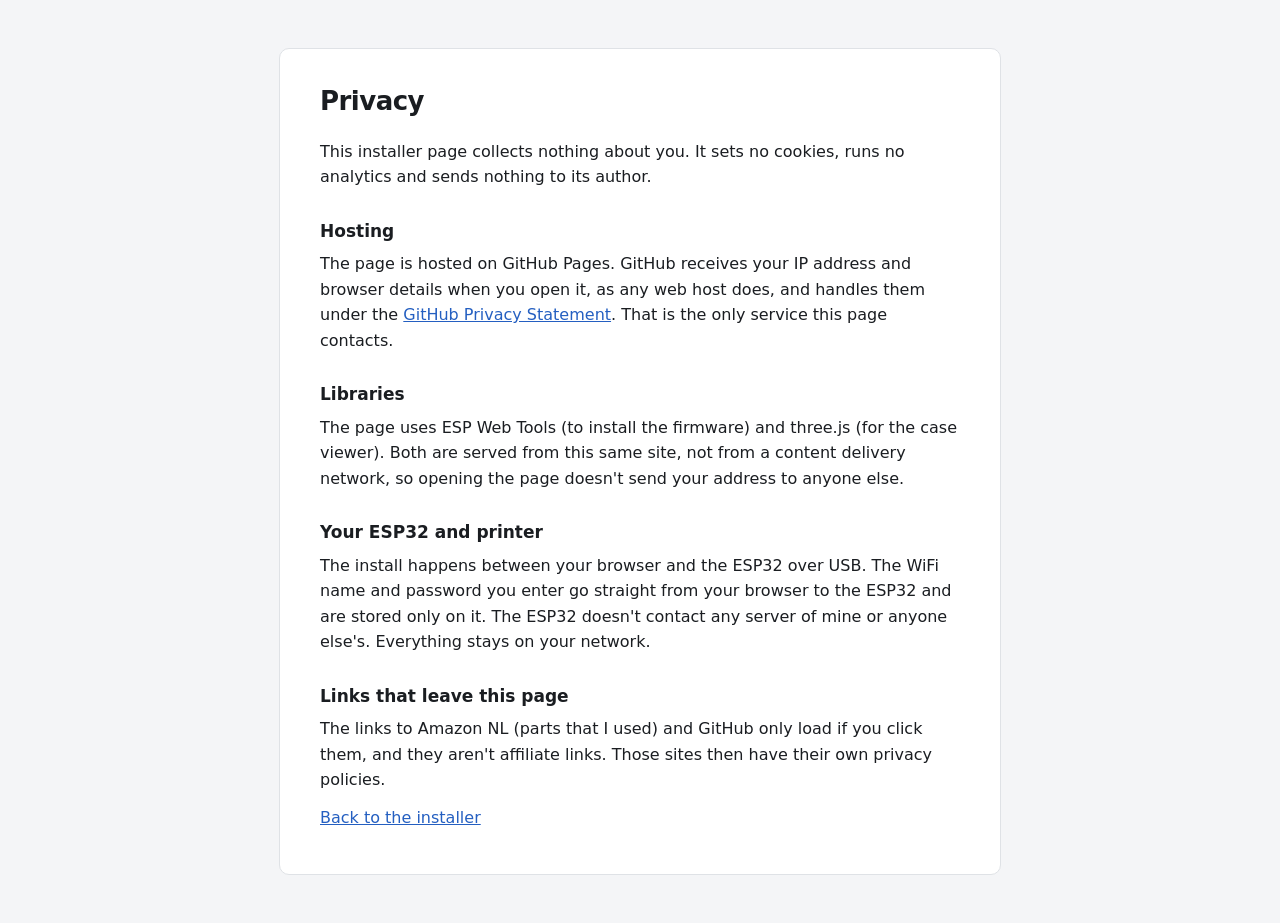
<file: web/privacy.html>
<!doctype html>
<html lang="en">
<head>
  <meta charset="utf-8">
  <meta name="viewport" content="width=device-width, initial-scale=1">
  <title>Privacy - Pluto Print</title>
  <link rel="icon" type="image/svg+xml" href="favicon.svg">
  <style>
    :root { color-scheme: light; --bg: #f4f5f7; --surface: #fff; --text: #1a1d21; --muted: #707780; --line: #dfe2e6; --accent: #245fc1; }
    @media (prefers-color-scheme: dark) { :root { color-scheme: dark; --bg: #151719; --surface: #202326; --text: #f1f3f5; --muted: #a3aab2; --line: #3b4046; --accent: #79a9ff; } }
    body { margin: 0; background: var(--bg); color: var(--text); font: 16px/1.6 system-ui, -apple-system, BlinkMacSystemFont, "Segoe UI", sans-serif; }
    main { width: min(100% - 48px, 640px); margin: 48px auto; background: var(--surface); border: 1px solid var(--line); border-radius: 10px; padding: 32px 40px; }
    h1 { font-size: 26px; letter-spacing: -.02em; margin: 0 0 16px; }
    h2 { font-size: 17px; margin: 28px 0 6px; }
    p { margin: 0 0 12px; }
    a { color: var(--accent); }
  </style>
</head>
<body>
  <main>
    <h1>Privacy</h1>
    <p>This installer page collects nothing about you. It sets no cookies, runs no analytics and sends nothing to its author.</p>

    <h2>Hosting</h2>
    <p>The page is hosted on GitHub Pages. GitHub receives your IP address and browser details when you open it, as any web host does, and handles them under the <a href="https://docs.github.com/en/site-policy/privacy-policies/github-general-privacy-statement" target="_blank" rel="noopener">GitHub Privacy Statement</a>. That is the only service this page contacts.</p>

    <h2>Libraries</h2>
    <p>The page uses ESP Web Tools (to install the firmware) and three.js (for the case viewer). Both are served from this same site, not from a content delivery network, so opening the page doesn't send your address to anyone else.</p>

    <h2>Your ESP32 and printer</h2>
    <p>The install happens between your browser and the ESP32 over USB. The WiFi name and password you enter go straight from your browser to the ESP32 and are stored only on it. The ESP32 doesn't contact any server of mine or anyone else's. Everything stays on your network.</p>

    <h2>Links that leave this page</h2>
    <p>The links to Amazon NL (parts that I used) and GitHub only load if you click them, and they aren't affiliate links. Those sites then have their own privacy policies.</p>

    <p><a href="./">Back to the installer</a></p>
  </main>
</body>
</html>
</file>
